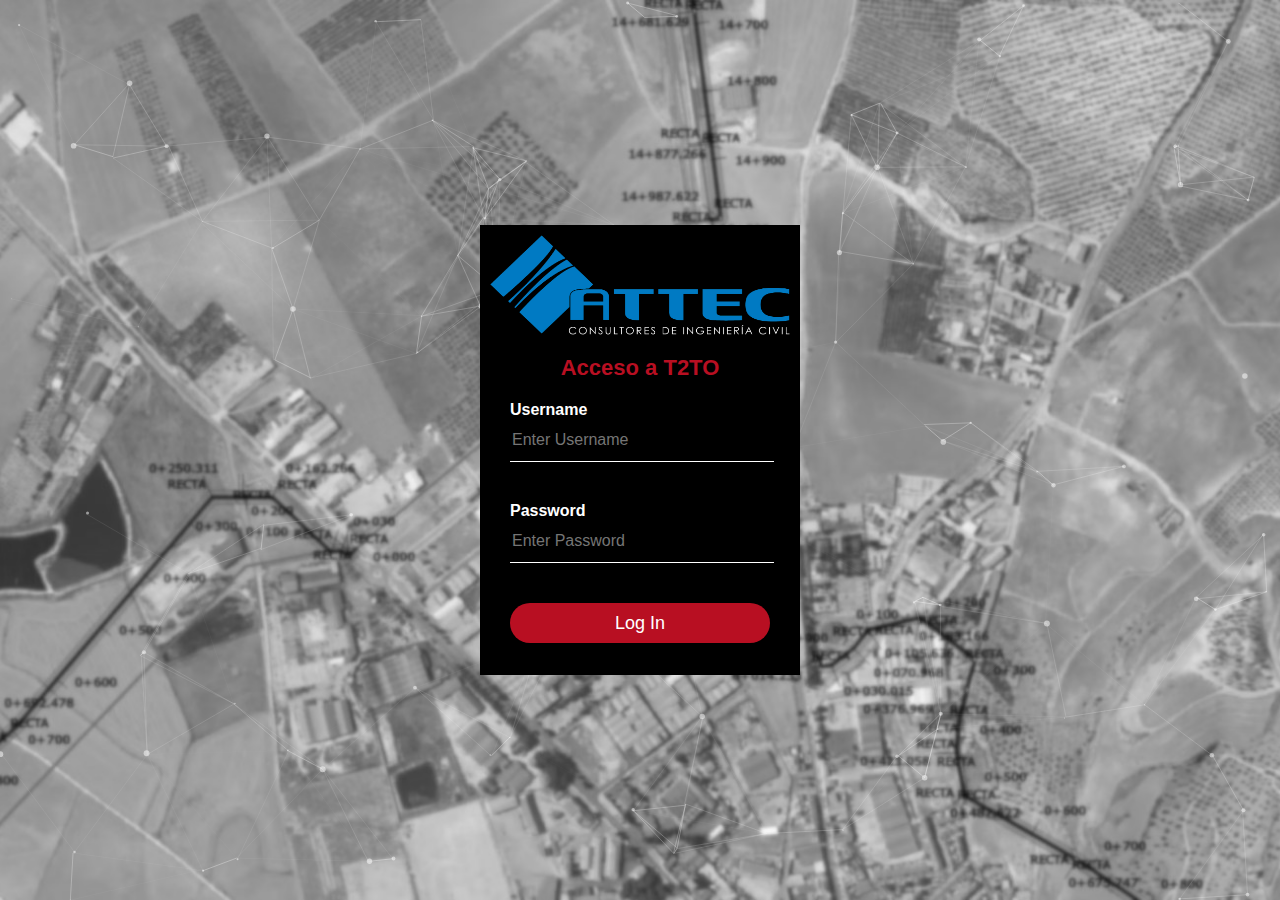
<file: index.html>
<!DOCTYPE html>
<html lang="es">
  
   <head>
      <meta charset="utf-8">
      <title>Prototipo Acceso T2 TO</title>
      <link rel="stylesheet" href="index.css">
      <link rel="shortcut icon" href="LOGO_ATTEC_031125393.png" type="image/x-icon">
   </head>
   
   <body>
       
       <div id="particles-js"></div>

       <div class="login-box">
           <img class="avatar" src="LOGO_ATTEC_03.png" alt="logo de inaser">
           
           <h1>Acceso a T2TO</h1>
           
           <script src="index.js"></script>
           
           
           <form name=form>
               <!--user name-->
               <label for="username">Username</label>
               <input type="text" placeholder="Enter Username" name=login autocomplete="off">
               
               <!--Passwordd-->
               <label for="password">Password</label>
               <input type="password" placeholder="Enter Password" name=password>
            
            <input onclick=ir() type="button" value="Log In">
            
           
               
           </form>
           
        </div>
 
<script src="particles.min.js"></script>  
<script src="app.js"></script>
        
   </body>
</html>
</file>
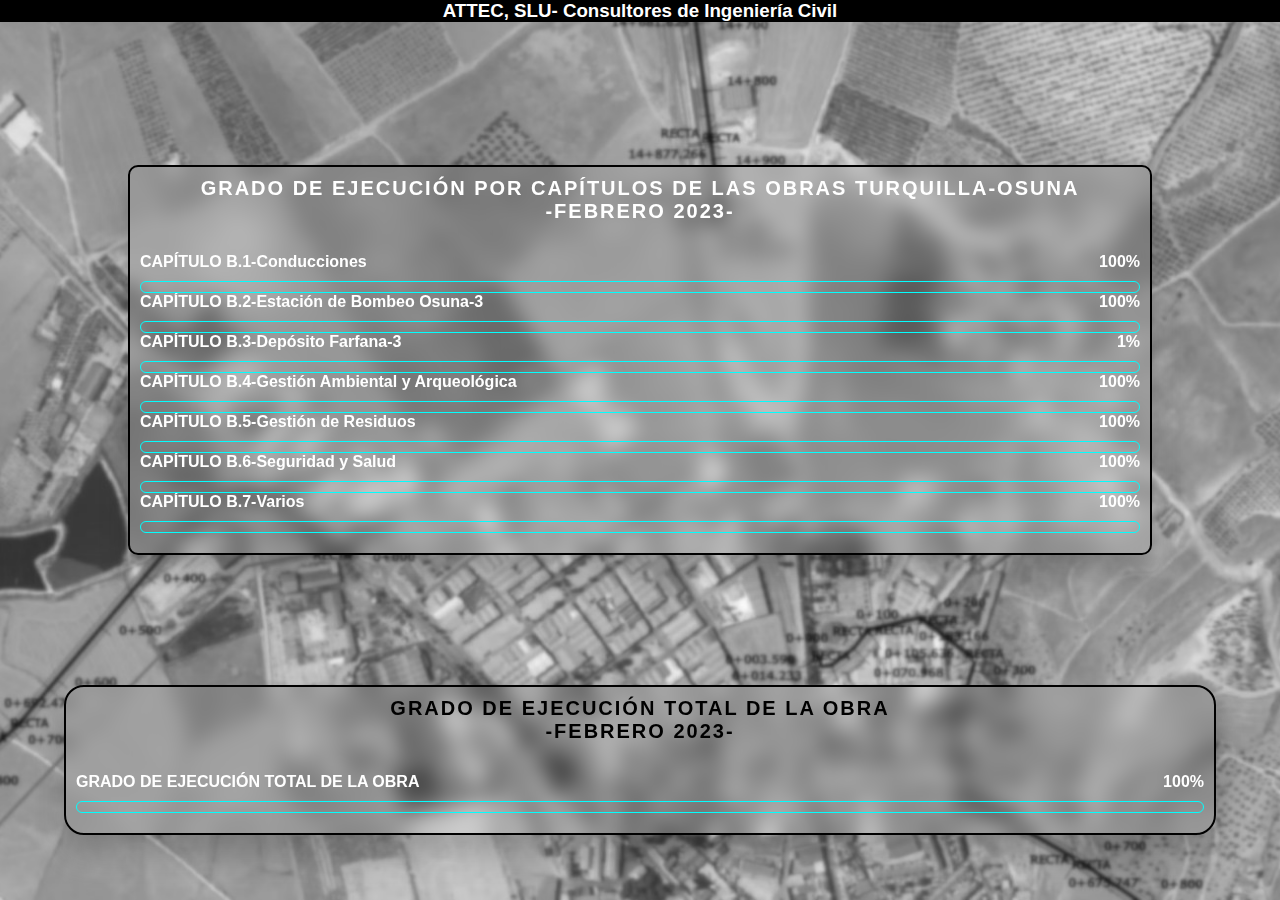
<file: avanceobrat2.html>
<!DOCTYPE html>
<html lang="es">
   <head>
      
       <meta charset="UTF-8">
       <meta http-equiv="X-UA-Compatible" content="IE=edge">
       <meta name="mobile-web-app-capable" content="yes">
       <meta name="apple-mobile-web-app-capable" content="yes">   
       <meta name="viewport" content="width=device-width, initial-scale=1">
       <title>ESTADO AVANCE OBRA</title>
       <link rel="stylesheet" href="avanceobrat2.css">
       
   </head>
   
   <body>
    
    
      <header>
            
            <h3>
                ATTEC, SLU- Consultores de Ingeniería Civil
            </h3>
            
        </header> 
        
     
      <div class="caja-padre">
          <div class="contenedor">
             <h1>GRADO DE EJECUCIÓN POR CAPÍTULOS DE LAS OBRAS TURQUILLA-OSUNA <br> -FEBRERO 2023-</h1>
             
             
             <div class="skill">
                 <div class="detalles">
                    <span>CAPÍTULO B.1-Conducciones</span>
                    <span>100%</span>
                 </div>
                    
                 <div class="menu">
                   <div id="html-menu"></div>
                 </div>
             </div>
             
             
             
             
             <div class="skill">
                 <div class="detalles">
                    <span>CAPÍTULO B.2-Estación de Bombeo Osuna-3</span>
                    <span>100%</span>
                 </div>
                    
                 <div class="menu">
                   <div id="css-menu"></div>
                 </div>
             </div>
             
             
             
              <div class="skill">
                 <div class="detalles">
                    <span>CAPÍTULO B.3-Depósito Farfana-3</span>
                    <span>1%</span>
                 </div>
                    
                 <div class="menu">
                   <div id="js-menu"></div>
                 </div>
             </div>
             
             
             
             <div class="skill">
                 <div class="detalles">
                    <span>CAPÍTULO B.4-Gestión Ambiental y Arqueológica</span>
                    <span>100%</span>
                 </div>
                    
                 <div class="menu">
                   <div id="angular-menu"></div>
                 </div>
             </div>
             
             
             <div class="skill">
                 <div class="detalles">
                    <span>CAPÍTULO B.5-Gestión de Residuos</span>
                    <span>100%</span>
                 </div>
                    
                 <div class="menu">
                   <div id="b5-menu"></div>
                 </div>
             </div>
             
               
                <div class="skill">
                 <div class="detalles">
                    <span>CAPÍTULO B.6-Seguridad y Salud</span>
                    <span>100%</span>
                 </div>
                    
                 <div class="menu">
                   <div id="b6-menu"></div>
                 </div>
             </div>
             
             
              <div class="skill">
                 <div class="detalles">
                    <span>CAPÍTULO B.7-Varios</span>
                    <span>100%</span>
                 </div>
                    
                 <div class="menu">
                   <div id="b7-menu"></div>
                 </div>
             </div>
             
           
              
              
              
          </div>
          
      </div>
      
       
<div class="caja-padre2">
    <div class="contenedor2">
    <h2>GRADO DE EJECUCIÓN TOTAL DE LA OBRA<br> -FEBRERO 2023-</h2>   
         
        <div class="skill">
                 <div class="detalles2">
                    <span>GRADO DE EJECUCIÓN TOTAL DE LA OBRA</span>
                    <span>100%</span>
                 </div>
                    
                 <div class="menu2">
                   <div id="total-menu"></div>
                 </div>
             </div>   
           
       </div>
          
      </div>        
  
       
       
   </body>
   
   
</html>
</file>
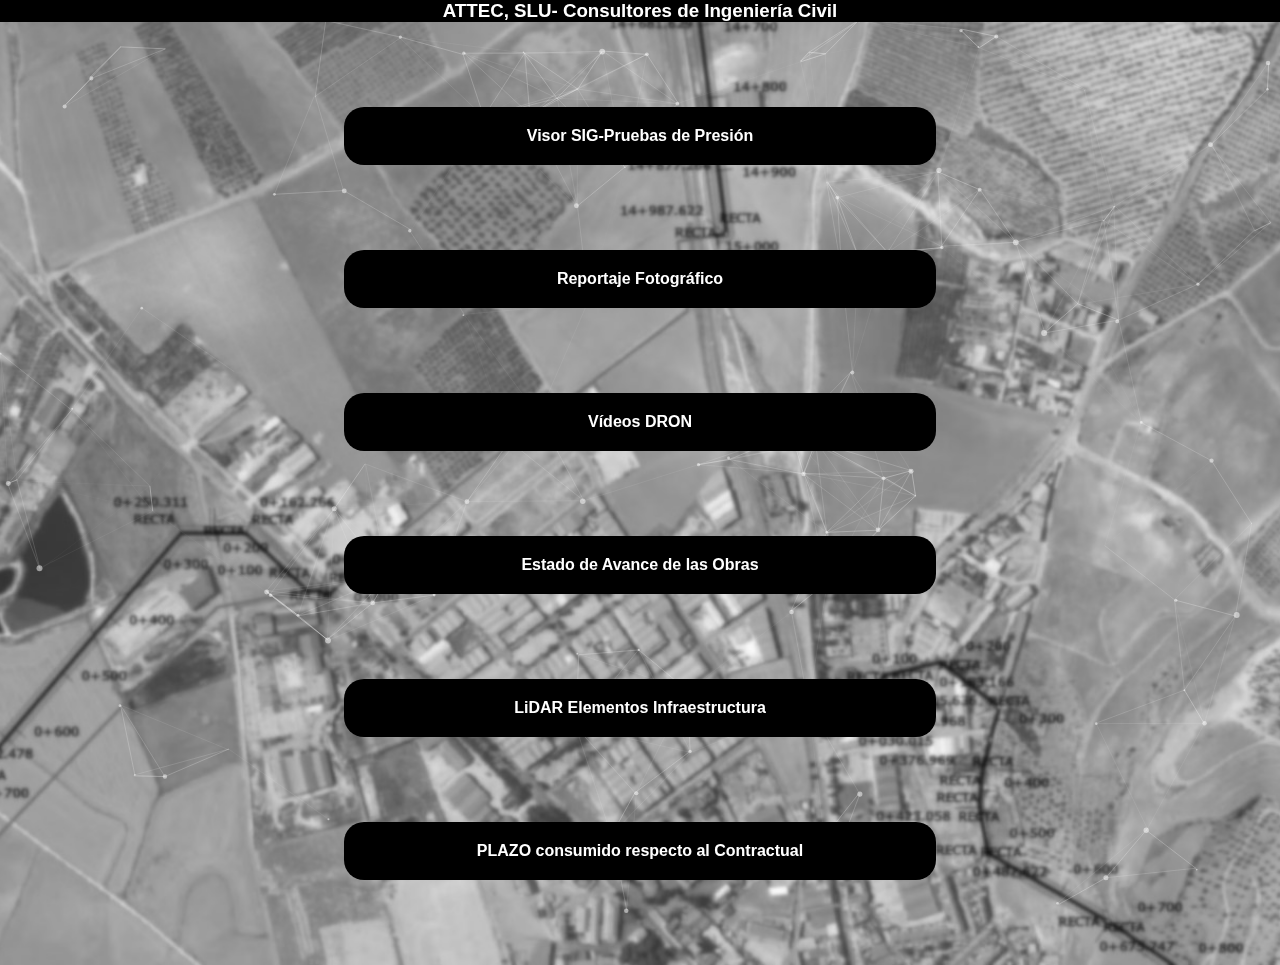
<file: hiperenlopag.html>
<!DOCTYPE html>
<html lang="es">
  
   <head>
      <meta charset="utf-8">
      <meta http-equiv="X-UA-Compatible" content="IE=edge">
      <meta name="viewport" content="initial-scale=1,user-scalable=no,maximum-scale=1,width=device-width">
       <meta name="mobile-web-app-capable" content="yes">
       <meta name="apple-mobile-web-app-capable" content="yes">
      <title>Principal</title>
       <link rel="stylesheet" href="hiperenlopag.css">                 </head>

   <body>

<h3>

    ATTEC, SLU- Consultores de Ingeniería Civil
   
</h3>

   <div id="particles-js"></div> 
   
    

<a class="btn-1" href="t2to.html" target="_blank" rel="noopener noreferrer">Visor SIG-Pruebas de Presión</a>

<a class="btn-2" href="reporfot.html"
      target="_blank" rel="noopener noreferrer"
      >Reportaje Fotográfico</a>

<a class="btn-3" href="videos.html"
      target="_blank" rel="noopener noreferrer"
      >Vídeos DRON</a>

<a class="btn-4" href="avanceobrat2.html"
      target="_blank" rel="noopener noreferrer"
      >Estado de Avance de las Obras</a>


<a class="btn-5" href="lidar.html"
      target="_blank" rel="noopener noreferrer"
      >LiDAR Elementos Infraestructura</a>

<a class="btn-6" href="plazo.html"
      target="_blank" rel="noopener noreferrer"
      >PLAZO consumido respecto al Contractual</a>

   
<script src="particles.min.js"></script>  
<script src="app.js"></script>  
   </body>
</html
</file>
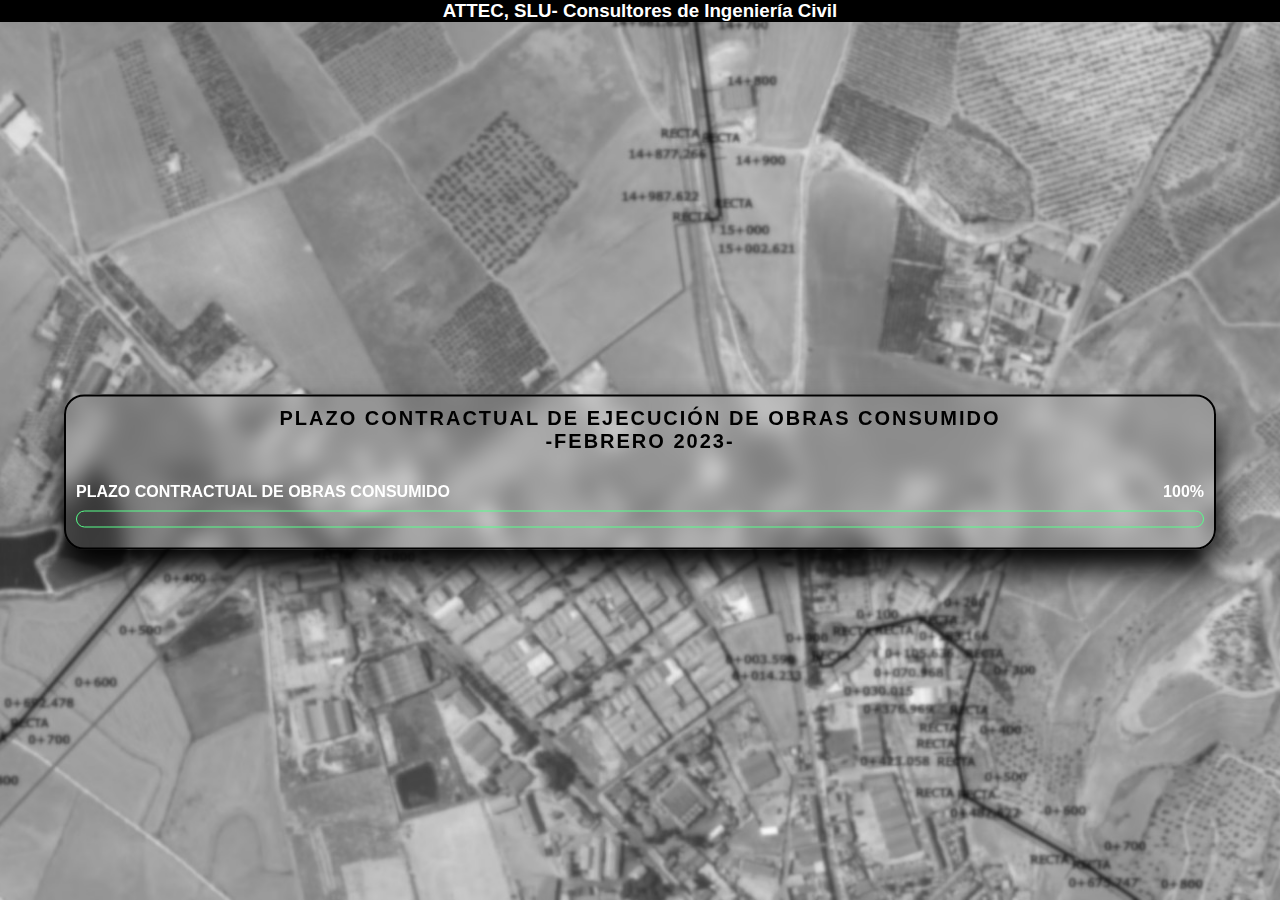
<file: plazo.html>
<!DOCTYPE html>
<html lang="es">
   <head>
      
       <meta charset="UTF-8">
       <meta http-equiv="X-UA-Compatible" content="IE=edge">
       <meta name="mobile-web-app-capable" content="yes">
       <meta name="apple-mobile-web-app-capable" content="yes">   
       <meta name="viewport" content="width=device-width, initial-scale=1">
       <title>PLAZO DE LA OBRA CONSUMIDO A SEPTIEMBRE 2022</title>
       <link rel="stylesheet" href="plazo.css">
       
   </head>

 <body>
    
    
      <header>
            
            <h3>
                ATTEC, SLU- Consultores de Ingeniería Civil
            </h3>
            
        </header> 



<div class="caja-padre2">
    <div class="contenedor2">
    <h2>PLAZO CONTRACTUAL DE EJECUCIÓN DE OBRAS CONSUMIDO<br> -FEBRERO 2023-</h2>   
         
        <div class="skill">
                 <div class="detalles2">
                    <span>PLAZO CONTRACTUAL DE OBRAS CONSUMIDO</span>
                    <span>100%</span>
                 </div>
                    
                 <div class="menu2">
                   <div id="total-menu"></div>
                 </div>
             </div>   
           
       </div>
          
      </div>        
  
       
       
   </body>
   
   
</html>
</file>
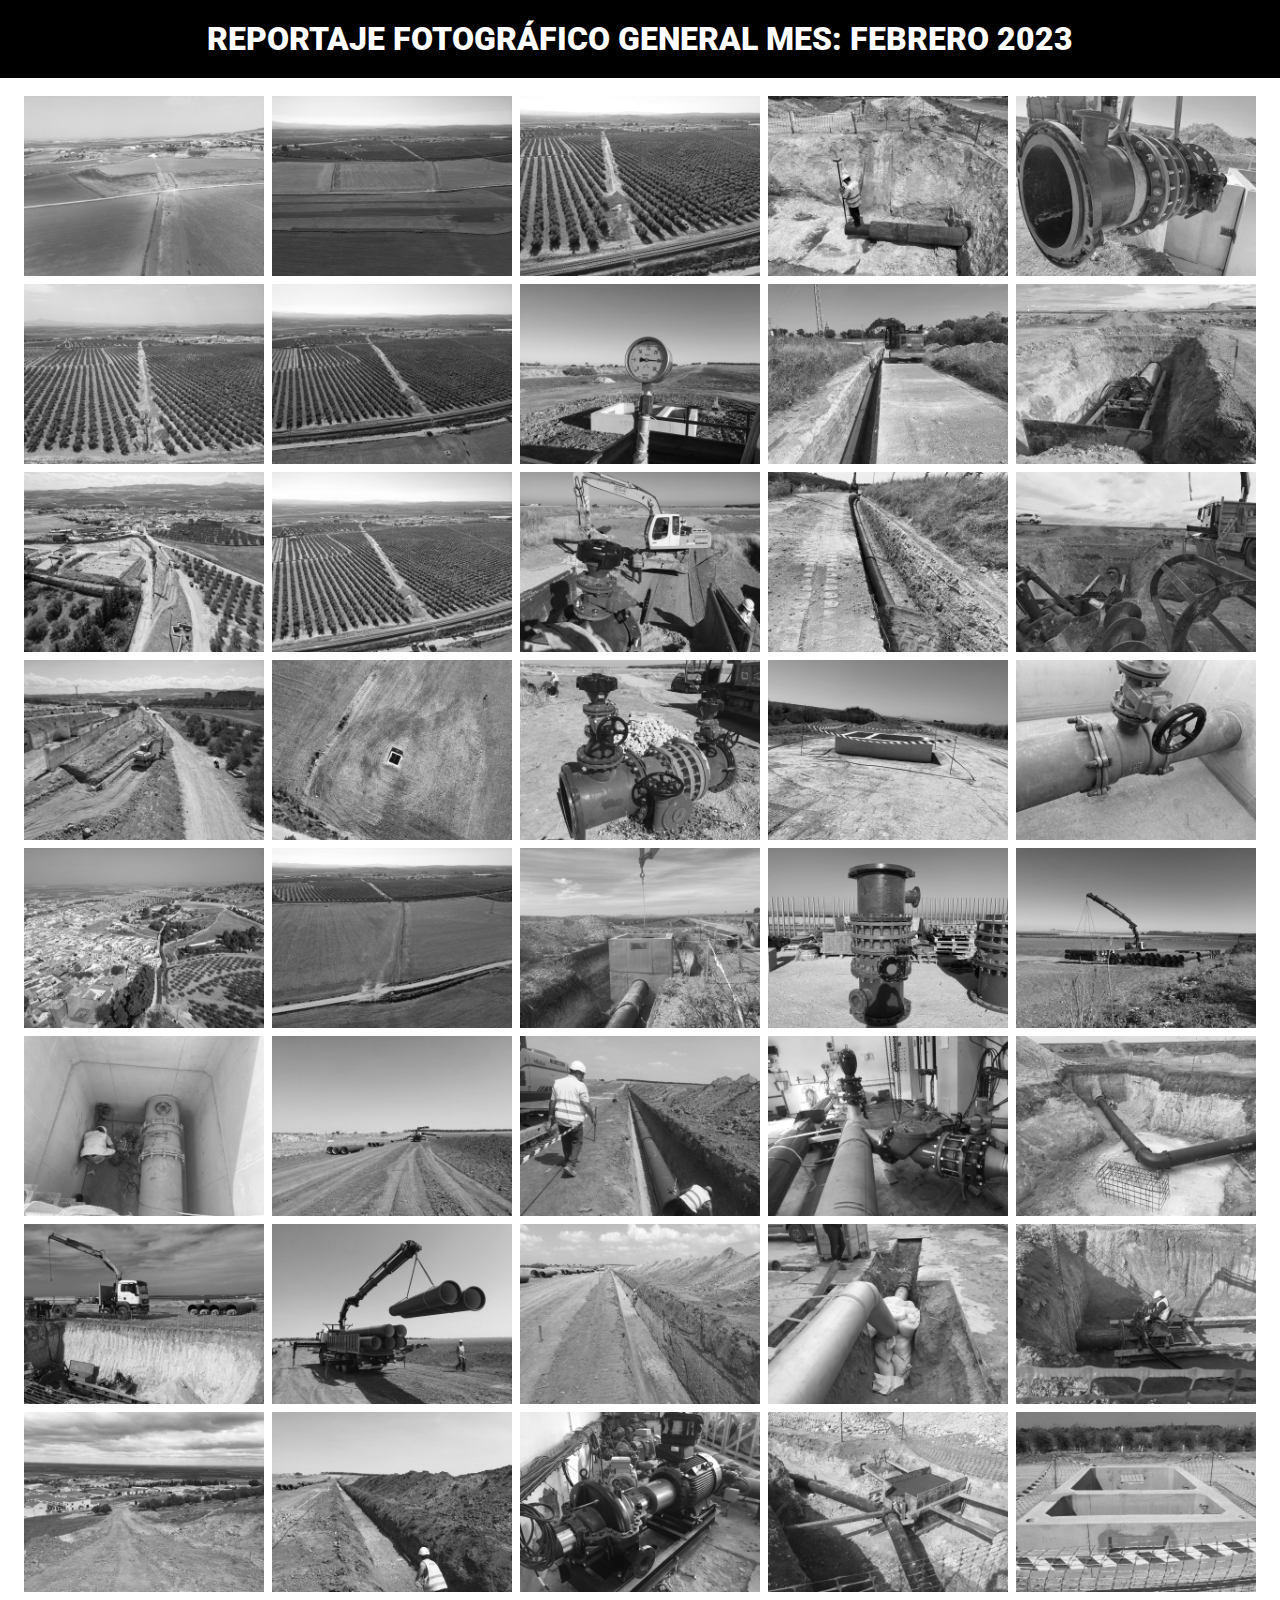
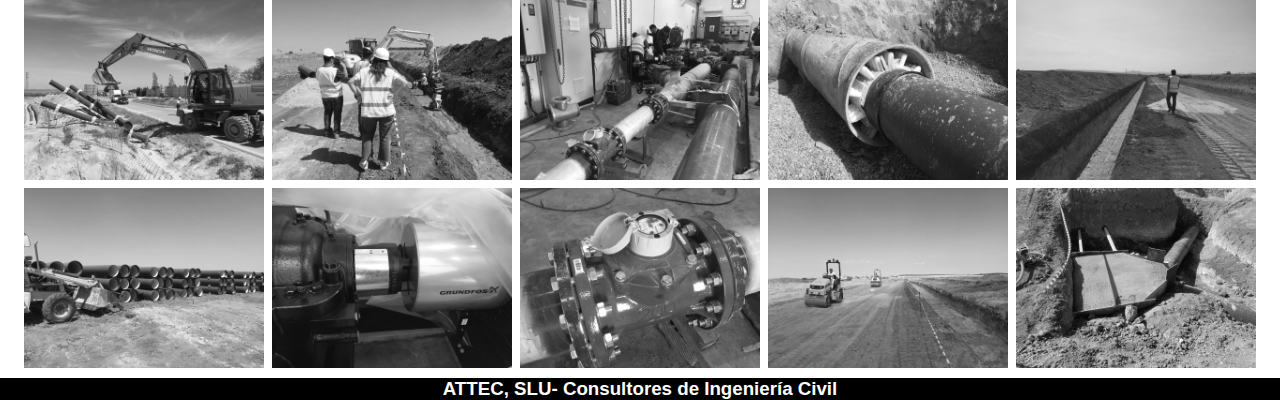
<file: reporfot.html>
<!DOCTYPE html>
<html lang="es">
<head>
   <meta charset="UTF-8">
   <meta name="viewport" content="width=device-width, initial-scale=1.0">
   <title> Reportaje fotográfico General. MES: febrero 2023</title>
   <link href="https://fonts.googleapis.com/css?family=Roboto&display=swap" rel="stylesheet">
   <link rel="stylesheet" href="https://cdn.materialdesignicons.com/5.3.45/css/materialdesignicons.min.css">
   <link rel="stylesheet" href="reporfot.css">
   <script src="reporfot.js" defer></script>
    
    
</head>
<body>
 <div class="overlay">
     <div class="slideshow">
         <span class="btn_cerrar">&times;</span>
         <div class="botones adelante">
             <i class="mdi mdi-arrow-right-circle-outline"></i>
         </div>
         <div class="botones atras">
             <i class="mdi mdi-arrow-left-circle-outline"></i>
         </div>
         <img src"" alt="" id="img_slideshow">
         
     </div>
 </div>
  <header class="encabezado">
      <h1>REPORTAJE FOTOGRÁFICO GENERAL MES: FEBRERO 2023</h1>
  </header>
  <section class="galeria">
      <div class="columna">
          <img src="1.jpg" alt="" data-img-mostrar="0">
          <img src="2.jpg" alt="" data-img-mostrar="1">
          <img src="3.jpg" alt="" data-img-mostrar="2">
          <img src="4.jpg" alt="" data-img-mostrar="3">
          <img src="5.jpg" alt="" data-img-mostrar="4">
      </div>
      <div class="columna">
          <img src="6.jpg" alt="" data-img-mostrar="5">
          <img src="7.jpg" alt="" data-img-mostrar="6">
          <img src="8.jpg" alt="" data-img-mostrar="7">
          <img src="9.jpg" alt="" data-img-mostrar="8">
          <img src="10.jpg" alt="" data-img-mostrar="9">
      </div>
      <div class="columna">
          <img src="11.jpg" alt="" data-img-mostrar="10">
          <img src="12.jpg" alt="" data-img-mostrar="11">
          <img src="13.jpg" alt="" data-img-mostrar="12">
          <img src="14.jpg" alt="" data-img-mostrar="13">
          <img src="15.jpg" alt="" data-img-mostrar="14">
      </div>
      <div class="columna">
          <img src="16.jpg" alt="" data-img-mostrar="15">
          <img src="17.jpg" alt="" data-img-mostrar="16">
          <img src="18.jpg" alt="" data-img-mostrar="17">
          <img src="19.jpg" alt="" data-img-mostrar="18">
          <img src="20.jpg" alt="" data-img-mostrar="19">
      </div>
      <div class="columna">
          <img src="21.jpg" alt="" data-img-mostrar="20">
          <img src="22.jpg" alt="" data-img-mostrar="21">
          <img src="23.jpg" alt="" data-img-mostrar="22">
          <img src="24.jpg" alt="" data-img-mostrar="23">
          <img src="25.jpg" alt="" data-img-mostrar="24">
      </div>
   <div class="columna">
          <img src="26.jpg" alt="" data-img-mostrar="25">
          <img src="27.jpg" alt="" data-img-mostrar="26">
          <img src="28.jpg" alt="" data-img-mostrar="27">
          <img src="29.jpg" alt="" data-img-mostrar="28">
          <img src="30.jpg" alt="" data-img-mostrar="29">
      </div>
   <div class="columna">
          <img src="31.jpg" alt="" data-img-mostrar="30">
          <img src="32.jpg" alt="" data-img-mostrar="31">
          <img src="33.jpg" alt="" data-img-mostrar="32">
          <img src="34.jpg" alt="" data-img-mostrar="33">
          <img src="35.jpg" alt="" data-img-mostrar="34">
      </div>
 <div class="columna">
          <img src="36.jpg" alt="" data-img-mostrar="35">
          <img src="37.jpg" alt="" data-img-mostrar="36">
          <img src="38.jpg" alt="" data-img-mostrar="37">
          <img src="39.jpg" alt="" data-img-mostrar="38">
          <img src="40.jpg" alt="" data-img-mostrar="39">
      </div>
 <div class="columna">
          <img src="41.jpg" alt="" data-img-mostrar="40">
          <img src="42.jpg" alt="" data-img-mostrar="41">
          <img src="43.jpg" alt="" data-img-mostrar="42">
          <img src="44.jpg" alt="" data-img-mostrar="43">
          <img src="45.jpg" alt="" data-img-mostrar="44">
      </div>
<div class="columna">
          <img src="46.jpg" alt="" data-img-mostrar="45">
          <img src="47.jpg" alt="" data-img-mostrar="46">
          <img src="48.jpg" alt="" data-img-mostrar="47">
          <img src="49.jpg" alt="" data-img-mostrar="48">
          <img src="50.jpg" alt="" data-img-mostrar="49">
      </div>



  </section>


<h3>
    ATTEC, SLU- Consultores de Ingeniería Civil
    </h3>
   
</body>
</html>
</file>
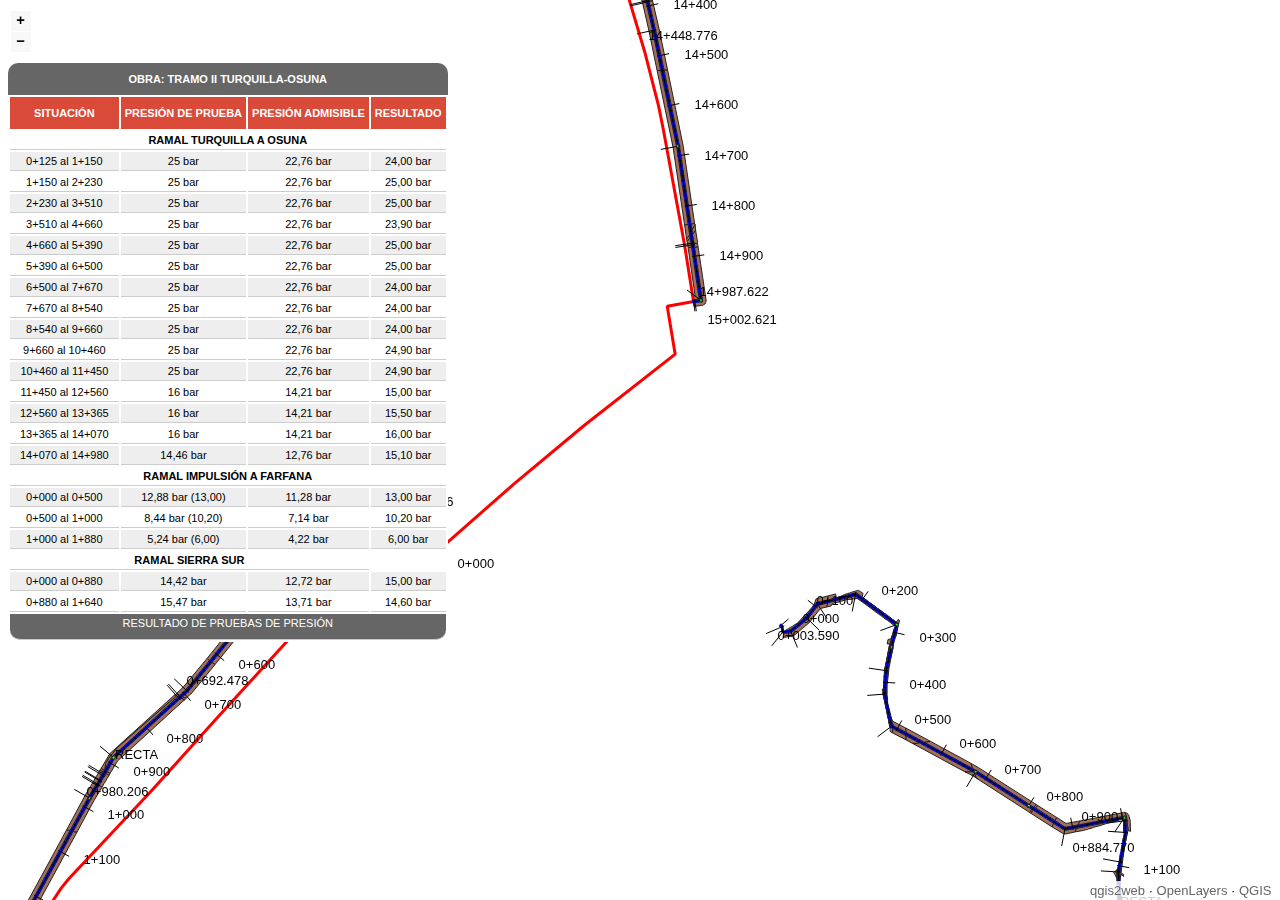
<file: t2to.html>
<!doctype html>
<html lang="es">
 
   <head>
        <meta charset="utf-8">
        <meta http-equiv="X-UA-Compatible" content="IE=edge">
        <meta name="viewport" content="initial-scale=1,user-scalable=no,maximum-scale=1,width=device-width">
        <meta name="mobile-web-app-capable" content="yes">
        <meta name="apple-mobile-web-app-capable" content="yes">
        <link rel="stylesheet" href="./resources/ol.css">
        <link rel="stylesheet" href="resources/fontawesome-all.min.css">
        <link rel="stylesheet" href="./resources/ol-layerswitcher.css">
        <link rel="stylesheet" href="./resources/qgis2web.css">
        <link rel="stylesheet" type="text/css" href="tabpres1.css">
	
<style>
.search-layer {
  top: 65px;
  left: .5em;
}
.ol-touch .search-layer {
  top: 80px;
}
</style>
        <style>
        html, body {
            background-color: #ffffff;
        }
        .ol-control button {
            background-color: #f8f8f8 !important;
            color: #000000 !important;
            border-radius: 0px !important;
        }
        .ol-zoom, .geolocate, .gcd-gl-control .ol-control {
            background-color: rgba(255,255,255,.4) !important;
            padding: 3px !important;
        }
        .ol-scale-line {
            background: none !important;
        }
        .ol-scale-line-inner {
            border: 2px solid #f8f8f8 !important;
            border-top: none !important;
            background: rgba(255, 255, 255, 0.5) !important;
            color: black !important;
        }
        </style>
        <style>
        #map {
            width: 100%;
            height: 100%;
        }
        </style>
        <title></title>
    </head>




    <body>
        <div id="map">
            <div id="popup" class="ol-popup">
                <a href="#" id="popup-closer" class="ol-popup-closer"></a>
                <div id="popup-content"></div>
            </div>
        </div>



	<table>
         <caption><b>OBRA: TRAMO II TURQUILLA-OSUNA<b></caption>
          <thead>
             <tr>
                <th>SITUACIÓN</th>
                <th>PRESIÓN DE PRUEBA</th>
                <th>PRESIÓN ADMISIBLE</th>  
		<th>RESULTADO</th> 
             </tr>
                
          </thead>
          <tbody>


             <tr>
                 <td colspan="4"><b>RAMAL TURQUILLA A OSUNA<b> </td>
             </tr> 


             <tr>
                 <td>0+125 al 1+150</td>
                 <td>25 bar</td>
                 <td>22,76 bar</td>
		 <td>24,00 bar</td>
             </tr> 
                
             <tr>
                 <td>1+150 al 2+230</td>
                 <td>25 bar</td>
                 <td>22,76 bar</td>
		 <td>25,00 bar</td>
             </tr> 
                
            <tr>
                 <td>2+230 al 3+510</td>
                 <td>25 bar</td>
                 <td>22,76 bar</td>
		 <td>25,00  bar</td>
             </tr> 
                
                
             <tr>
                 <td>3+510 al 4+660</td>
                 <td>25 bar</td>
                 <td>22,76 bar</td>
		 <td>23,90 bar</td>
             </tr> 
                
             <tr>
                 <td>4+660 al 5+390</td>
                 <td>25 bar</td>
                 <td>22,76 bar</td>
		 <td>25,00 bar</td>
             </tr>
               
              <tr>
                 <td>5+390 al 6+500</td>
                 <td>25 bar</td>
                 <td>22,76 bar</td>
		 <td>25,00 bar</td>
             </tr>
                
              <tr>
                 <td>6+500 al 7+670</td>
                 <td>25 bar</td>
                 <td>22,76 bar</td>
		 <td>24,00 bar</td>
             </tr>
                
             <tr>
                 <td>7+670 al 8+540</td>
                 <td>25 bar</td>
                 <td>22,76 bar</td>
		 <td>24,00 bar</td>
             </tr>
                
            <tr>
                 <td>8+540 al 9+660</td>
                 <td>25 bar</td>
                 <td>22,76 bar</td>
		 <td>24,00 bar</td>
             </tr>
                
                
            <tr>
                 <td>9+660 al 10+460</td>
                 <td>25 bar</td>
                 <td>22,76 bar</td>
		 <td>24,90 bar</td>
             </tr>
                 
            <tr>
                  <td>10+460 al 11+450</td>
                 <td>25 bar</td>
                 <td>22,76 bar</td>
		 <td>24,90 bar</td>
             </tr> 
                
            <tr>
                  <td>11+450 al 12+560</td>
                 <td>16 bar</td>
                 <td>14,21 bar</td>
		 <td>15,00 bar</td>
             </tr> 
                
            <tr>
                   <td>12+560 al 13+365</td>
                 <td>16 bar</td>
                 <td>14,21 bar</td>
		 <td>15,50 bar</td>
             </tr>
                
            <tr>
                   <td>13+365 al 14+070</td>
                 <td>16 bar</td>
                 <td>14,21 bar</td>
		 <td>16,00 bar</td>
             </tr>
                
            <tr>
                   <td>14+070 al 14+980</td>
                 <td>14,46 bar</td>
                 <td>12,76 bar</td>
		 <td>15,10 bar</td>
             </tr>

 
               <tr>
                 <td colspan="4"><b>RAMAL IMPULSIÓN A FARFANA<b> </td>
             </tr> 
   
           
	     <tr>
                 <td>0+000 al 0+500</td>
                 <td>12,88 bar (13,00)</td>
                 <td>11,28 bar</td>
		 <td>13,00 bar</td>
             </tr> 

             <tr>
                 <td>0+500 al 1+000</td>
                 <td>8,44 bar (10,20)</td>
                 <td>7,14 bar</td>
		 <td>10,20 bar</td>
             </tr> 
                
            <tr>
                 <td>1+000 al 1+880</td>
                 <td>5,24 bar (6,00)</td>
                 <td>4,22 bar</td>
		 <td>6,00 bar</td>
             </tr> 
                

              <tr>
                 <td colspan="3"><b>RAMAL SIERRA SUR<b> </td>
             </tr>                
        

             <tr>
                 <td>0+000 al 0+880</td>
                 <td>14,42 bar</td>
                 <td>12,72 bar</td>
		 <td>15,00 bar</td>
             </tr> 
                
             <tr>
                 <td>0+880 al 1+640</td>
                 <td>15,47 bar</td>
                 <td>13,71 bar</td>
		 <td>14,60 bar</td>
             </tr> 


          </tbody>
          
        
                                    
          <tfoot>
             <tr>
                 <td colspan="4">RESULTADO DE PRUEBAS DE PRESIÓN </td>
             </tr>
                  
          </tfoot>
    
       </table>





        <script src="resources/qgis2web_expressions.js"></script>
        <script src="resources/polyfills.js"></script>
        <script src="./resources/functions.js"></script>
        <script src="./resources/ol.js"></script>
        <script src="./resources/ol-layerswitcher.js"></script>
        <script src="layers/ServidumbreAcueductoentities_1.js"></script><script src="layers/OcupacionTemporalentities_2.js"></script><script src="layers/EjeConduccionesexistentesentities_3.js"></script><script src="layers/EjeConduccionesproyectadasentities_4.js"></script><script src="layers/PekalizacionEjeConduccionesproyectadasentities_5.js"></script><script src="layers/PekalizacionEjeConduccionesproyectadasentities_6.js"></script><script src="layers/ArquetasExpropiacionenDominioentities_7.js"></script>
        <script src="styles/ServidumbreAcueductoentities_1_style.js"></script><script src="styles/OcupacionTemporalentities_2_style.js"></script><script src="styles/EjeConduccionesexistentesentities_3_style.js"></script><script src="styles/EjeConduccionesproyectadasentities_4_style.js"></script><script src="styles/PekalizacionEjeConduccionesproyectadasentities_5_style.js"></script><script src="styles/PekalizacionEjeConduccionesproyectadasentities_6_style.js"></script><script src="styles/ArquetasExpropiacionenDominioentities_7_style.js"></script>
        <script src="./layers/layers.js" type="text/javascript"></script> 
        <script src="./resources/Autolinker.min.js"></script>
        <script src="./resources/qgis2web.js"></script>


    </body>
</html>
</file>
<file: index.css>
body { 
    margin: 0;
    padding: 0;
    background: url(fondo%20T2%20TO%201%20EG.jpeg) no-repeat center top;
    background-size: cover;
    font-family: sans-serif;
    height: 100vh;
}


.login-box {
    width: 320px;
    height: 450px;
    background: #000;
    color: #fff;
    top: 50%;
    left: 50%;
    position: relative;
    z-index: 99;
    transform: translate(-50%, -50%);
    box-sizing: border-box;
    padding: 130px 30px;
}

.login-box .avatar {
width: 300px;
height: 100px;
position: absolute;
top: 10px;
left: 10px;   
}

.login-box h1 {
    
    margin: 0;
    padding: 0 0 20px;
    text-align: center;
    font-size: 22px;
    color:#b80f22
}


.login-box label {
    margin: 0;
    padding: 0;
    font-weight: bold;
    display: block;
}

.login-box input {
   width: 100%;
    margin-bottom: 40px;
}

.login-box input[type="text"],
.login-box input[type="password"] {
    border: none;
    border-bottom: 1px solid #fff;
    background: transparent;
    outline: none;
    height: 40px;
    color: #fff;
    font-size: 16px;
    
}

.login-box input[type="button"] {
    border: none;
    outline: none;
    height: 40px;
    background: #b80f22;
    color: #fff;
    font-size: 18px;
    border-radius: 20px;
    transition: 0.7s ease;
}

.login-box input[type="button"]:hover {
    
    background: green;
    color: #fff;
    font-size: 30px;
    border-radius: 30px;
    transition: 0.7s ease;
    cursor: pointer;
}






#particles-js{
	height: 100vh;
	width: 100%;
	position: fixed;
	z-index: 99;
</file>
<file: avanceobrat2.css>
*{
    padding: 0;
    margin: 0;
    box-sizing: border-box;
}


body { 
    margin: 0;
    padding: 0;
    background: url(fondo%20T2%20TO%201%20EG.jpeg) no-repeat center top;
    background-size: cover;
    font-family: sans-serif;
    height: 100vh;
}

.caja-padre{
    width: 80%;
    min-width: auto;
    position: absolute;
    transform: translate(-50%, -50%);
    left: 50%;
    top: 40%;
    
}

.caja-padre2{
    width: 90%;
    min-width: auto;
    position: relative;
    transform: translate(-50%, -50%);
    left: 50%;
    top: 82%;
    
}



.contenedor{
    width: 100%;
    padding: 10px 10px 20px;
    background: linear-gradient(deg,darkred, black);
    border: 2px solid rgba(0, 0, 0, 6);
    border-radius: 10px;
    box-shadow: 0 20px 30px rgba(0, 0, 0, 0.2);
    backdrop-filter: blur(10px);
    
}

.contenedor2{
    width: 100%;
    padding: 10px 10px 20px;
    background: linear-gradient(deg,darkblue, black);
    border: 2px solid rgba(0, 0, 0, 6);
    border-radius: 20px;
    box-shadow: 0 20px 30px rgba(0, 0, 0, 0.2);
    backdrop-filter: blur(10px);
    
}




.contenedor *{
    font-family: 'Segoe UI', Tahoma, geneva, Verdana, sans-serif;
    color: #ffffff;
    font-weight: 630;
}

.contenedor2 *{
    font-family: 'Segoe UI', Tahoma, geneva, Verdana, sans-serif;
   
    font-weight: 760;
}





h1{
    margin-bottom: 30px;
    letter-spacing: 2px;
    text-align: center;
    font-size: 20px;
    font-weight: bold;
}

.skills:not(:last-child){
    margin-bottom: 30px;
    
}

.detalles{
    width: 100%;
    display: flex;
    justify-content: space-between;
    margin-bottom: 10px;
}

.detalles2{
    width: 100%;
    display: flex;
    justify-content: space-between;
    margin-bottom: 10px;
    color:#ffffff;
}




.menu{
    position: relative;
    border: 1px solid cyan;
    border-radius: 20px;
}

.menu2{
    position: relative;
    border: 1px solid cyan;
    border-radius: 20px;
}

.menu div{
    position: relative;
    width: 0;
    height: 10px;
    border-radius: 10px;
    background-color: cyan;
}

.menu2 div{
    position: relative;
    width: 0;
    height: 10px;
    border-radius: 10px;
    background-color: #56ff8a;
}

/*animacion*/

#html-menu{
    animation: html-barra 4s forwards;
}

@keyframes html-barra{
    100%{
        width: 100%;
    }
}

#css-menu{
    animation: css-barra 4s forwards;
}

@keyframes css-barra{
    100%{
        width: 100%;
    }
}

#js-menu{
    animation: js-barra 4s forwards;
}

@keyframes js-barra{
    100%{
        width: 1%;
    }
}

#angular-menu{
    animation: angular-barra 4s forwards;
}

@keyframes angular-barra{
    100%{
        width: 100%;
    }
}


#b5-menu{
    animation: b5-barra 4s forwards;
}

@keyframes b5-barra{
    100%{
        width: 100%;
    }
}


#b6-menu{
    animation: b6-barra 4s forwards;
}

@keyframes b6-barra{
    100%{
        width: 100%;
    }
}


#b7-menu{
    animation: b7-barra 6s forwards;
}

@keyframes b7-barra{
    100%{
        width: 100%;
    }
}






h3{
    text-align: center;
    background-color: black;
    color:white;
    font-family:sans-serif;
  
    
}

#total-menu{
    animation: total-barra 7s forwards;
}

@keyframes total-barra{
    100%{
        width: 100%;
    }
}

h2{
    margin-bottom: 30px;
    letter-spacing: 2px;
    text-align: center;
    font-size: 20px;
    font-weight:normal;
    color:black;
}
</file>
<file: hiperenlopag.css>
body { 
    margin: 0;
    padding: 0;
    background: url(fondo%20T2%20TO%201%20EG.jpeg) no-repeat center top;
    background-size: cover;
    font-family: sans-serif;
    height: 100%;
}

    a{
          
           display:block;
           width: 40%;
           font-family: sans-serif;
           font-weight: 700;
           border-radius: 20px;
           margin: 85px auto;
           padding: 20px 40px;
           background-color: black;
           color: white;
           text-decoration: none;
           text-align: center;
           object-position: center;
           z-index: 100;  
       }
       
       a:hover{
           background-color: transparent;
           border: 2px solid #7A3604;
           color: #7A3604;
           transition: 0.7s ease;
       }


h3{
    text-align: center;
    background-color: #000000;
    color:white;
    font-family:sans-serif;
    margin: 0;
    bottom: 0;
}

#particles-js{
	height: 100vh;
	width: 100%;
	position: fixed;
	z-index: -1;
</file>
<file: plazo.css>
*{
    padding: 0;
    margin: 0;
    box-sizing: border-box;
}

body { 
    margin: 0;
    padding: 0;
    background: url(fondo%20T2%20TO%201%20EG.jpeg) no-repeat center top;
    background-size: cover;
    font-family: sans-serif;
    height: 100vh;
}

.caja-padre2{
    width: 90%;
    min-width: auto;
    position: relative;
    transform: translate(-50%, -50%);
    left: 50%;
    top: 50%;
    
}

.contenedor2{
    width: 100%;
    padding: 10px 10px 20px;
    background: linear-gradient(deg,darkblue, black);
    border: 2px solid rgba(0, 0, 0, 6);
    border-radius: 20px;
    box-shadow: 0 20px 30px rgba(0, 0, 0, 6);
    backdrop-filter: blur(10px);
    
}

.contenedor2 *{
    font-family: 'Segoe UI', Tahoma, geneva, Verdana, sans-serif;
   
    font-weight: 760;
}

.skills:not(:last-child){
    margin-bottom: 30px;
    
}

.detalles2{
    width: 100%;
    display: flex;
    justify-content: space-between;
    margin-bottom: 10px;
    color:#ffffff;
}

.menu2{
    position: relative;
    border: 1px solid #56ff8a;
    border-radius: 20px;
}

.menu2 div{
    position: relative;
    width: 0;
    height: 15px;
    border-radius: 10px;
    background-color: #56ff8a;
}

























h3{
    text-align: center;
    background-color: black;
    color:white;
    font-family:sans-serif;
  
    
}

#total-menu{
    animation: total-barra 7s forwards;
}

@keyframes total-barra{
    100%{
        width: 100%;
    }
}

h2{
    margin-bottom: 30px;
    letter-spacing: 2px;
    text-align: center;
    font-size: 20px;
    font-weight:normal;
    color:black;
}
</file>
<file: reporfot.css>
*, *:before, *:after {
    padding: 0;
    margin: 0;
    outline: 0;
    box-sizing: border-box;
    font-family: 'Roboto', Arial, Helvetica, sans-serif;
}

.encabezado {
    text-align: center;
    padding: 20px 0;
    background-color: #000000;
}

h1{
    color: white;
    font-weight: 1000;
}

.galeria {
    display: flex;
    flex-wrap: wrap;
    padding: 10px 20px;
}

.columna {
    flex: 20%;
    max-width: 20%;
    padding: 0 4px;
}

.columna img {
    margin-top: 8px;
    vertical-align: middle;
    width: 100%;
    filter: grayscale(100%);
    transition: all .3s ease;
}

.columna img:hover {
    cursor: pointer;
    filter: grayscale(0%);
    box-shadow: 0 0 10px rgba(0, 0, 0, .5);
    transform: scale(1.1);
}

.overlay {
    position: fixed;
    left: 0;
    top: 0;
    width: 100vw;
    height: 100vh;
    background-color: rgba(0, 0, 0, .5);
    z-index: 10000;
    display: flex;
    justify-content: center;
    align-items: center;
    transition: all .7s ease;
    visibility: hidden;
    opacity: 0;
}

.overlay .slideshow {
    width: 90%;
    height: 90%;
    background-color: rgba(255, 255, 255, .9);
    color: #000;
    position: relative;
    display: flex;
    justify-content: center;
}

.slideshow img {
    height: 100%;
    width: 100%;
    object-fit: contain;
}

.btn_cerrar {
    position: absolute;
    top: -15px;
    right: -15px;
    font-size: 35px;
    background-color: rgba(0, 0, 0, .7);
    color: #fff;
    width: 30px;
    height: 30px;
    border-radius: 50%;
    display: flex;
    align-items: center;
    justify-content: center;
    padding: 5px;
    transition: all .2s ease;
}

.btn_cerrar:hover {
    transform: scale(1.2);
    cursor: pointer;
}

.botones {
    width: 70px;
    height: 70px;
    border-radius: 50%;
    color: #000;
    display: flex;
    justify-content: center;
    align-items: center;
    font-size: 70px;
    position: absolute;
    top: 50%;
    transform: translateY(-50%);
    cursor: pointer;
    color: rgb(240, 106, 45);
}

.botones:hover > i{
    transform: scale(1.1);
    transition: all .2s ease;
}

.atras {
    left: 20px;
}

.adelante {
    right: 20px;
}

.mdi {
    pointer-events: none;
}


h3{
    text-align: center;
    background-color: #000000;
    color:white;
    font-family:sans-serif;
    margin: 0;
}





@media screen and (max-width: 800px) {
    .columna {
        flex: 50%;
        max-width: 50%;
    }
    .botones {
        font-size: 55px;
    }
    .atras {
        left: 5px;
    }
    .adelante {
        right: 5px;
    }
    .slideshow img {
        width: 98%;
    }
      
}

@media screen and (max-width: 600px) {
    .columna {
        flex: 100%;
        max-width: 100%;
    }
 }
</file>
<file: resources/ol.css>
.ol-box{box-sizing:border-box;border-radius:2px;border:2px solid #00f}.ol-mouse-position{top:8px;right:8px;position:absolute}.ol-scale-line{background:rgba(0,60,136,.3);border-radius:4px;bottom:8px;left:8px;padding:2px;position:absolute}.ol-scale-line-inner{border:1px solid #eee;border-top:none;color:#eee;font-size:10px;text-align:center;margin:1px;will-change:contents,width;transition:all .25s}.ol-scale-bar{position:absolute;bottom:8px;left:8px}.ol-scale-step-marker{width:1px;height:15px;background-color:#000;float:right;z-Index:10}.ol-scale-step-text{position:absolute;bottom:-5px;font-size:12px;z-Index:11;color:#000;text-shadow:-2px 0 #fff,0 2px #fff,2px 0 #fff,0 -2px #fff}.ol-scale-text{position:absolute;font-size:14px;text-align:center;bottom:25px;color:#000;text-shadow:-2px 0 #fff,0 2px #fff,2px 0 #fff,0 -2px #fff}.ol-scale-singlebar{position:relative;height:10px;z-Index:9;border:1px solid #000}.ol-unsupported{display:none}.ol-unselectable,.ol-viewport{-webkit-touch-callout:none;-webkit-user-select:none;-moz-user-select:none;-ms-user-select:none;user-select:none;-webkit-tap-highlight-color:transparent}.ol-overlaycontainer,.ol-overlaycontainer-stopevent{pointer-events:none}.ol-overlaycontainer-stopevent>*,.ol-overlaycontainer>*{pointer-events:auto}.ol-selectable{-webkit-touch-callout:default;-webkit-user-select:text;-moz-user-select:text;-ms-user-select:text;user-select:text}.ol-grabbing{cursor:-webkit-grabbing;cursor:-moz-grabbing;cursor:grabbing}.ol-grab{cursor:move;cursor:-webkit-grab;cursor:-moz-grab;cursor:grab}.ol-control{position:absolute;background-color:rgba(255,255,255,.4);border-radius:4px;padding:2px}.ol-control:hover{background-color:rgba(255,255,255,.6)}.ol-zoom{top:.5em;left:.5em}.ol-rotate{top:.5em;right:.5em;transition:opacity .25s linear,visibility 0s linear}.ol-rotate.ol-hidden{opacity:0;visibility:hidden;transition:opacity .25s linear,visibility 0s linear .25s}.ol-zoom-extent{top:4.643em;left:.5em}.ol-full-screen{right:.5em;top:.5em}.ol-control button{display:block;margin:1px;padding:0;color:#fff;font-size:1.14em;font-weight:700;text-decoration:none;text-align:center;height:1.375em;width:1.375em;line-height:.4em;background-color:rgba(0,60,136,.5);border:none;border-radius:2px}.ol-control button::-moz-focus-inner{border:none;padding:0}.ol-control button span{pointer-events:none}.ol-zoom-extent button{line-height:1.4em}.ol-compass{display:block;font-weight:400;font-size:1.2em;will-change:transform}.ol-touch .ol-control button{font-size:1.5em}.ol-touch .ol-zoom-extent{top:5.5em}.ol-control button:focus,.ol-control button:hover{text-decoration:none;background-color:rgba(0,60,136,.7)}.ol-zoom .ol-zoom-in{border-radius:2px 2px 0 0}.ol-zoom .ol-zoom-out{border-radius:0 0 2px 2px}.ol-attribution{text-align:right;bottom:.5em;right:.5em;max-width:calc(100% - 1.3em)}.ol-attribution ul{margin:0;padding:0 .5em;color:#000;text-shadow:0 0 2px #fff}.ol-attribution li{display:inline;list-style:none}.ol-attribution li:not(:last-child):after{content:" "}.ol-attribution img{max-height:2em;max-width:inherit;vertical-align:middle}.ol-attribution button,.ol-attribution ul{display:inline-block}.ol-attribution.ol-collapsed ul{display:none}.ol-attribution:not(.ol-collapsed){background:rgba(255,255,255,.8)}.ol-attribution.ol-uncollapsible{bottom:0;right:0;border-radius:4px 0 0}.ol-attribution.ol-uncollapsible img{margin-top:-.2em;max-height:1.6em}.ol-attribution.ol-uncollapsible button{display:none}.ol-zoomslider{top:4.5em;left:.5em;height:200px}.ol-zoomslider button{position:relative;height:10px}.ol-touch .ol-zoomslider{top:5.5em}.ol-overviewmap{left:.5em;bottom:.5em}.ol-overviewmap.ol-uncollapsible{bottom:0;left:0;border-radius:0 4px 0 0}.ol-overviewmap .ol-overviewmap-map,.ol-overviewmap button{display:inline-block}.ol-overviewmap .ol-overviewmap-map{border:1px solid #7b98bc;height:150px;margin:2px;width:150px}.ol-overviewmap:not(.ol-collapsed) button{bottom:1px;left:2px;position:absolute}.ol-overviewmap.ol-collapsed .ol-overviewmap-map,.ol-overviewmap.ol-uncollapsible button{display:none}.ol-overviewmap:not(.ol-collapsed){background:rgba(255,255,255,.8)}.ol-overviewmap-box{border:2px dotted rgba(0,60,136,.7)}.ol-overviewmap .ol-overviewmap-box:hover{cursor:move}
/*# sourceMappingURL=ol.css.map */
</file>
<file: resources/ol-layerswitcher.css>
.layer-switcher.shown.ol-control {
    background-color: transparent;
}

.layer-switcher.shown.ol-control:hover {
    background-color: transparent;
}

.layer-switcher {
    position: absolute;
    top: 3.5em;
    right: 0.5em;
    text-align: left;
}

.layer-switcher.shown {
    bottom: 3em;
}

.layer-switcher .panel {
    padding: 0 1em 0 0;
    margin: 0;
    border: 4px solid #eee;
    border-radius: 4px;
    background-color: white;
    display: none;
    max-height: 100%;
    overflow-y: auto;
}

.layer-switcher.shown .panel {
    display: block;
}

.layer-switcher button {
    float: right;
    width: 38px;
    height: 38px;
    background-image: url('[data-uri]') /*logo.png*/;
    background-repeat: no-repeat;
    background-position: 2px;
    background-color: white;
    border: none;
}

.layer-switcher.shown button {
    display: none;
}

.layer-switcher button:focus, .layer-switcher button:hover {
    background-color: white;
}

.layer-switcher ul {
    padding-left: 2em;
    list-style: none;
}

.layer-switcher li.group > label {
    font-weight: bold;
}

.layer-switcher li.layer {
    display: table;
}

.layer-switcher li.layer label, .layer-switcher li.layer input {
    display: table-cell;
    vertical-align: middle;
}

.layer-switcher label.disabled {
    opacity:0.4;
}

.layer-switcher input {
    margin: 4px;
}

.layer-switcher.touch ::-webkit-scrollbar {
    width: 4px;
}

.layer-switcher.touch ::-webkit-scrollbar-track {
    -webkit-box-shadow: inset 0 0 6px rgba(0,0,0,0.3);
    border-radius: 10px;
}

.layer-switcher.touch ::-webkit-scrollbar-thumb {
    border-radius: 10px;
    -webkit-box-shadow: inset 0 0 6px rgba(0,0,0,0.5);
}

.layer-switcher .group button {
    display: inline-block;
    vertical-align: top;
    float: none;
    width: 16px;
    height: 16px;
    background-position: center 2px;
    background-image: url('[data-uri]');
    -webkit-transition: -webkit-transform .2s ease-in-out;
    -ms-transition: -ms-transform .2s ease-in-out;
    transition: transform .2s ease-in-out;
}

.layer-switcher .group.layer-switcher-close button {
    transform: rotate(-90deg);
    -webkit-transform: rotate(-90deg);
}

li.group.layer-switcher-fold {
    margin-left: -18px;
}

.layer-switcher .group.layer-switcher-fold > ul {
    padding-left: 3em;
}

.layer-switcher .group.layer-switcher-fold.layer-switcher-close > ul {
    overflow: hidden;
    height: 0;
}
</file>
<file: resources/qgis2web.css>
html, body {
    height: 100%;
    padding: 0;
    margin: 0;
    font-family: sans-serif;
    font-size: small;
}

th, td {
    vertical-align: top;
    text-align: left;
}

#map {
    width: 100%;
    height: 100%;
}

.ol-popup {
    display: none;
    position: absolute;
    background-color: white;
    -moz-box-shadow: 0 1px 4px rgba(0,0,0,0.2);
    -webkit-filter: drop-shadow(0 1px 4px rgba(0,0,0,0.2));
    filter: drop-shadow(0 1px 4px rgba(0,0,0,0.2));
    padding: 15px;
    border-radius: 10px;
    border: 1px solid #cccccc;
    bottom: 12px;
    left: -50px;   
    height: auto;
    width: auto;
    min-width: 100px;
    max-height:400px;
    overflow: auto;      
}

.ol-popup-closer {
    text-decoration: none;
    position: absolute;
    top: 2px;
    right: 8px;
}

.ol-popup-closer:after {
    content: "X";
}

.ol-attribution a {
    text-decoration: none;
    color: #666;
    font-family: sans-serif;
    font-size: 100%;
}

.layer-switcher .panel {
    //border: 4px solid rgba(0,60,136,.5) !important;
    //border-radius: 4px !important;
}

.layer-switcher {
    top: 0.5em;
    right: 0.5em;
    text-align: left;
}

#popup-content>ul>li:nth-child(even) {
    background-color: #eee;
}

#popup-content ul {
    list-style-type: none;
    padding-left: 0;
}

#popup-content li {
    margin-bottom:0.25em;
}
</file>
<file: tabpres1.css>
table {
    position: absolute;
    top: 63px;
    left: 8px;
    background: white;
    font-size: 11px;
    
}


th{
    background: #d94a38; 
    color: #fff;
    padding: 10px 4px;
    text-align: center;
}

td{
    border-bottom: 1px solid #ccc;
    text-align: center;
    padding: 3px 10px 3px;
}

tbody tr:nth-child(even){
    background: #eee;
}

tfoot td{
    background: #666;
    color: #fff;
    padding-bottom: 10px;
    border-radius: 0 0 10px 10px;
}

caption{
     background: #666;
     color: #fff;
     padding: 10px;
     border-radius: 10px 10px 0 0;
}
</file>
